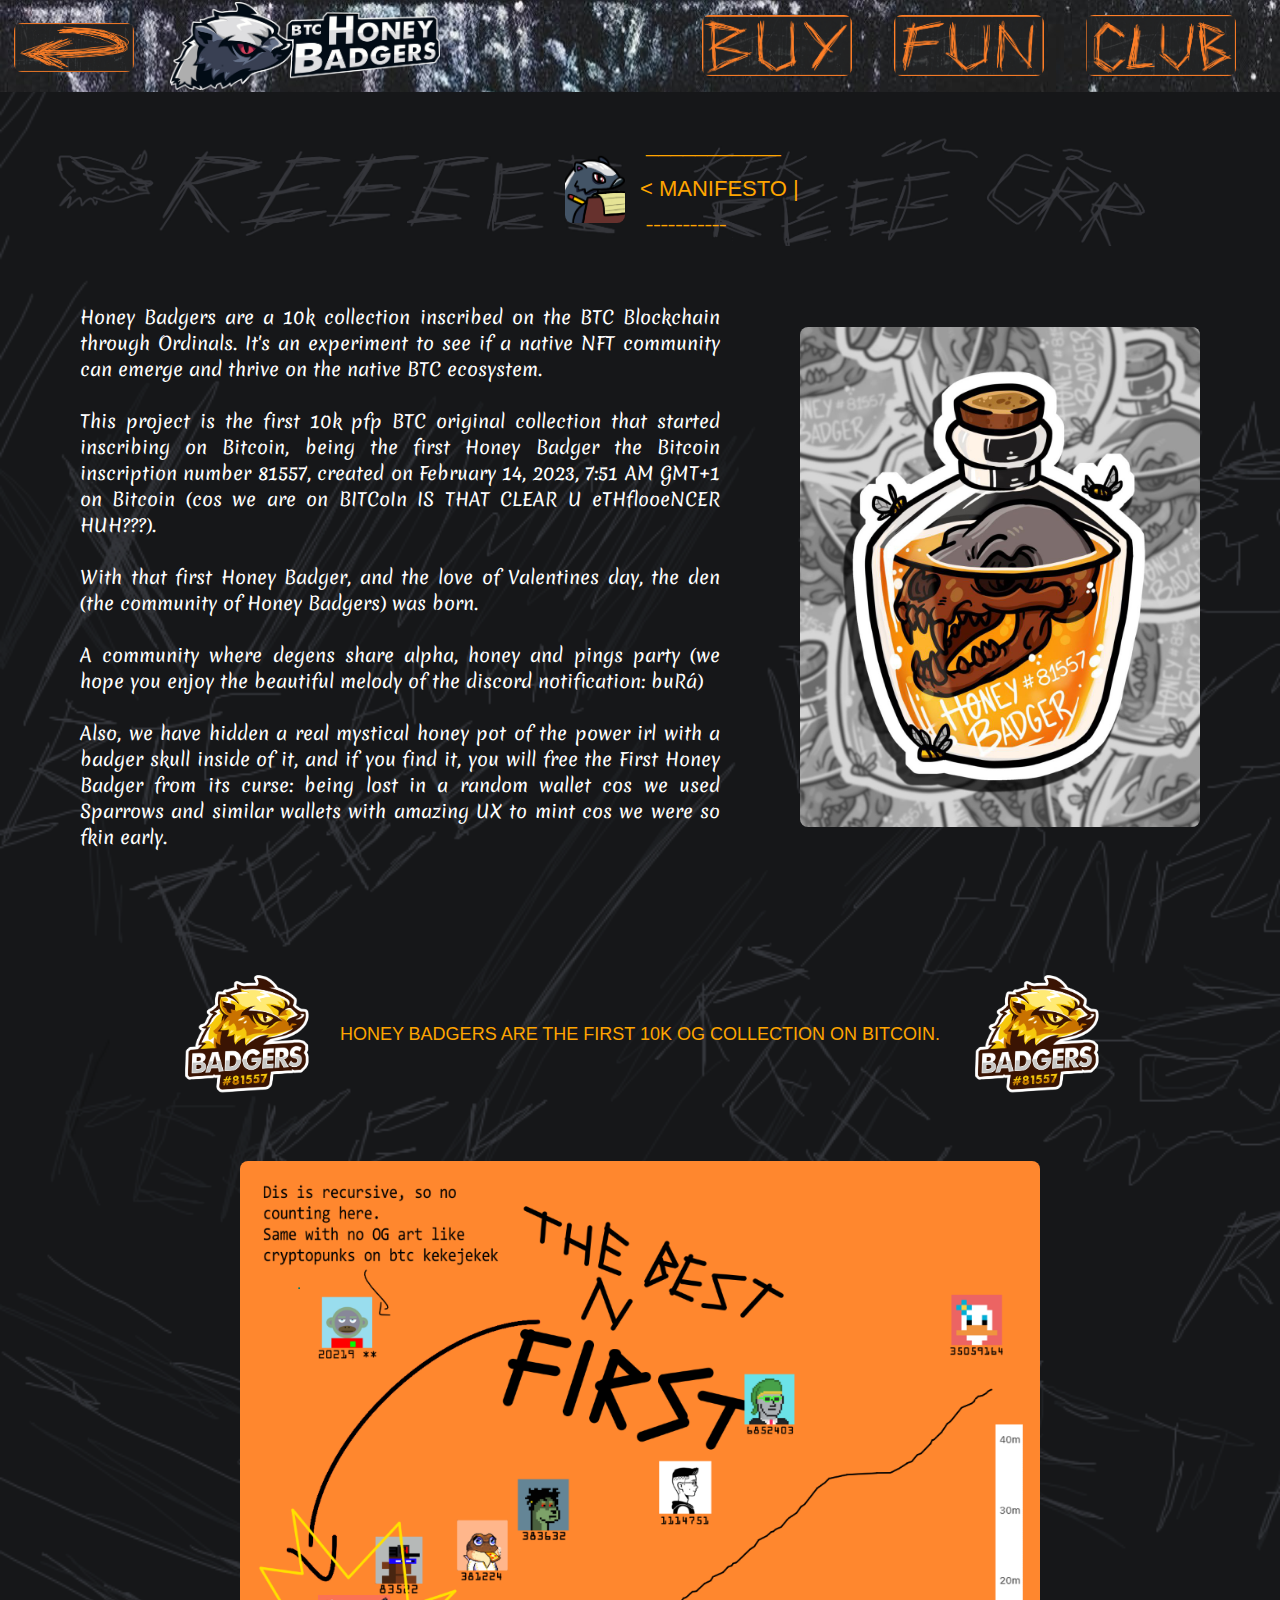
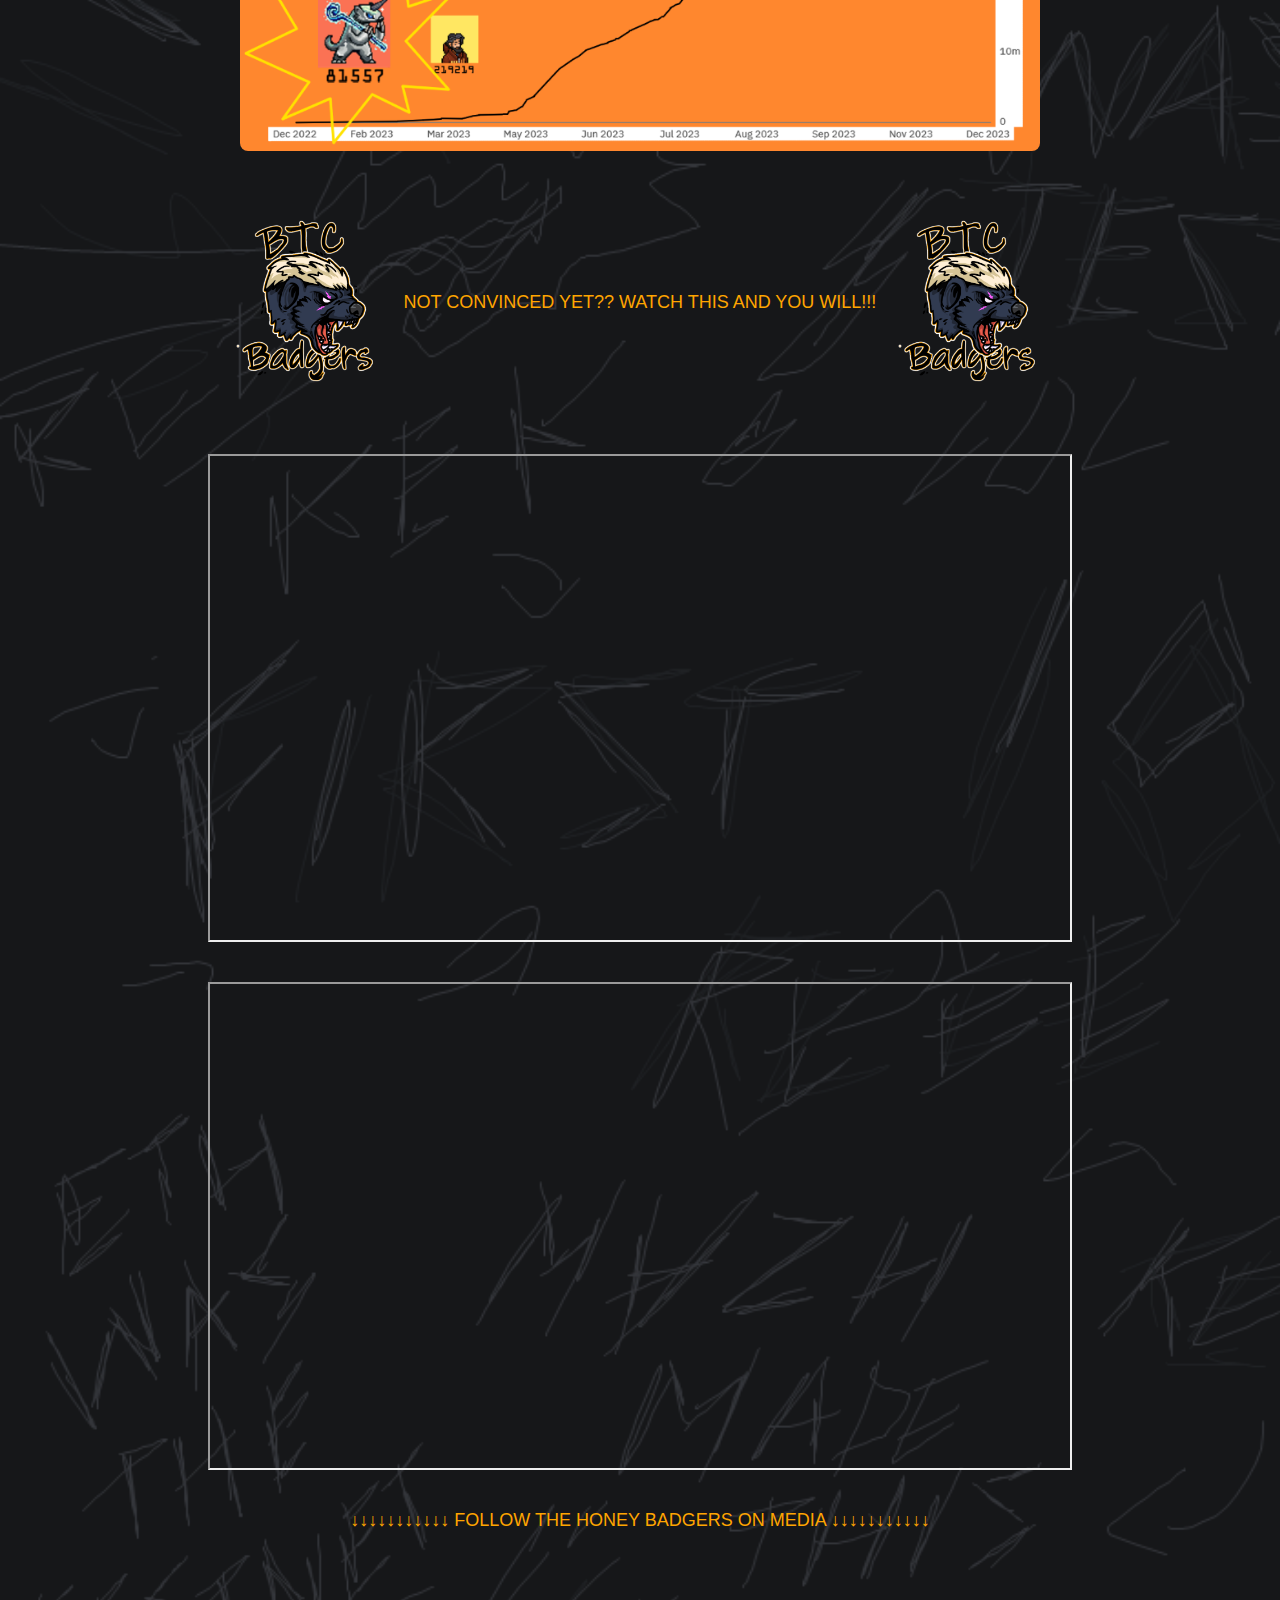
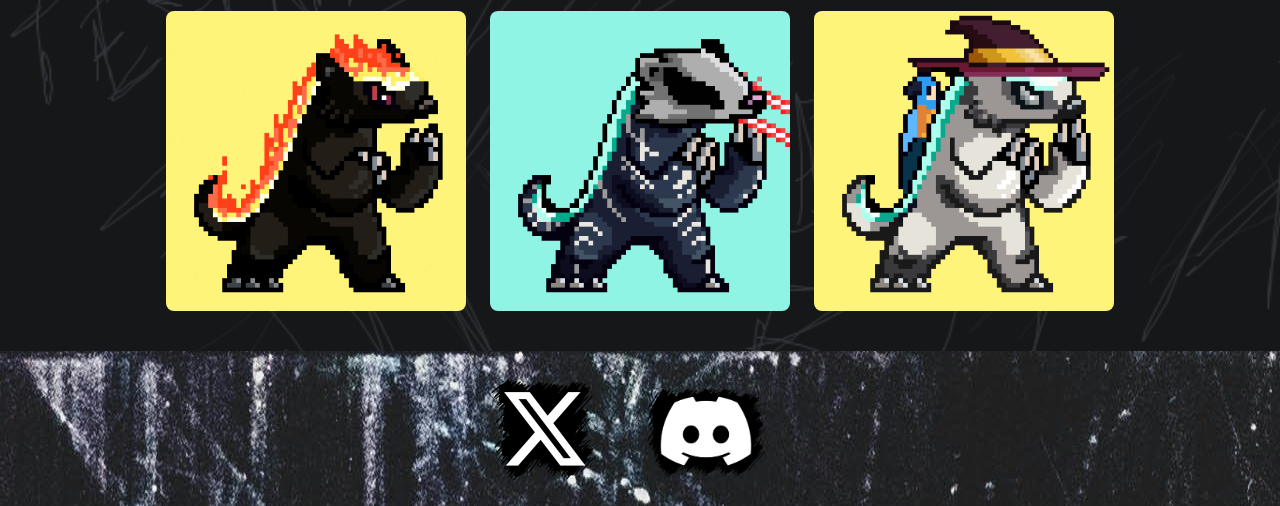
<file: menu/about/about.html>
<!DOCTYPE html>
<html lang="en">

<head>
  <meta charset="UTF-8">
  <meta name="viewport" content="width=device-width, initial-scale=1.0">
  <link rel="preconnect" href="https://fonts.googleapis.com">

  <link rel="preconnect" href="https://fonts.gstatic.com" crossorigin>
  <link href="https://fonts.googleapis.com/css2?family=Merienda:wght@300..900&display=swap" rel="stylesheet">

  <title>Honey Badgers Bitcoin</title>
  
  <link rel="stylesheet" href="about.css">
  <link rel="icon" href="./pics/icon.png" type="image/x-icon" />
  
  
</head>

<body>
  <body>
    <header class="header" id="myHeader">
      <a href="../../index.html" class="back-button-mobile">
        <button>
          <img src="./pics/buttonbasemob.png" alt="Home" style="width: 50px; " border="0" />
        </button>
      </a>
      <nav>
        <a href="../../index.html" style="margin-top: 20px;" class="back-button">
          <button style="margin-right: 30px;">
            <img src="./pics/back.png" alt="Home" style="width: 120px; " border="0" />
          </button>
        </a>
  
        <img src="./pics/logo4.png" alt="Logo" class="logo" >

      <a href="https://magiceden.io/ordinals/marketplace/honey_badgers" target="_blank" style="margin-top: 12px;" class="mobile-button">    
        <button>
          <img src="./pics/buttonME.png" alt="Join the den!!" style="width: 150px; object-fit: contain" 
          border="0" />
        </button>
      </a>

      <a href="https://honeybadgers.fun/" target="_blank" style="margin-top: 12px;" class="mobile-button">  
        <button>
          <img src="./pics/buttonfun.png" alt="Create a Honey Badger Offchain!" style="width: 150px;
          object-fit: contain" border="0" />
        </button>
      </a>

      <a href="https://badgers.club/" target="_blank" style="margin-top: 12px;" class="mobile-button">  
        <button>
          <img src="./pics/buttonclub.png" alt="Sweep!!" style="width: 150px; object-fit: contain"
          border="0" />
        </button>
      </a>
    </nav>

  </header>

  <!-- Manifesto Section -->

  <div
    style="display: flex; margin-bottom:0px; background-image: url('./pics/MANIFESTOBCK.jpg'); background-size: cover;">
    <mm style="flex:1;">
      <img src="./pics/notes.png" alt="Logo 1" style="width: 60px; margin-right: 15px;" align="right" ;>
    </mm>
    <mm style="flex:1;">
      <m>&nbsp___________</m>
      <br>
      <m>
        < MANIFESTO |</m>
          <br>
          <m>&nbspˉˉˉˉˉˉˉˉˉˉˉ</m>
    </mm>
  </div>

  <div style="margin-top:0px" class="manifesto-box">
    <div class="manifesto-text">
      <p> Honey Badgers are a 10k collection inscribed on the BTC Blockchain through Ordinals.
        It's an experiment to see if a native NFT community can emerge and thrive on the native BTC ecosystem.
        <br><br>
        This project is the first 10k pfp BTC original collection that started inscribing on Bitcoin, being the first
        Honey
        Badger the Bitcoin inscription number 81557, created on February 14, 2023, 7:51 AM GMT+1 on Bitcoin (cos we are
        on BITCoIn IS THAT CLEAR U eTHflooeNCER HUH???).
        <br><br>
        With that first Honey Badger, and the love of Valentines day, the den (the community of Honey Badgers) was born.
        <br><br>
        A community where degens share alpha, honey and pings party (we hope you enjoy the beautiful melody of the
        discord notification: buRá)
        <br><br>
        Also, we have hidden a real mystical honey pot of the power irl with a
        badger skull inside of it, and if you find it, you will free the First Honey Badger
        from its curse: being lost in a random wallet cos we used Sparrows and similar wallets with amazing UX
        to mint cos we were so fkin early.
      </p>

    </div>
    <div style="flex: 1;">
      <img id="honeyPotImage" src="./pics/honey.jpg" alt="Honey Pot Image" style="width: 400px;">
    </div>

  </div>

  <!-- Logo and Text Section -->
  <div>
    <img src="./pics/logo_mascot_gold.png" alt="Logo 1" class="side-logo">
    <r>HONEY BADGERS ARE THE FIRST 10K OG COLLECTION ON BITCOIN.</r>
    <img src="./pics/logo_mascot_gold.png" alt="Logo 1" class="side-logo">
  </div>

  <!-- Graph Section -->
  <div>
    <img id="imglaptop" src="./pics/badgersdebes.png" alt="Big Picture" style="width: 800px;">
    <img id="imgmobile" src="./pics/badgersdebes2.png" alt="Big Picture" style="width: 800px;">

  </div>

  <!-- Logo and Text Section -->
  <div>
    <img src="./pics/logo.png" alt="Logo 2" class="side-logo">
    <r>NOT CONVINCED YET?? WATCH THIS AND YOU WILL!!!</r>
    <img src="./pics/logo.png" alt="Logo 2"  class="side-logo">
  </div>

  <!-- Video Section -->
  <div>
    <iframe width="860" height="484" src="https://www.youtube.com/embed/4r7wHMg5Yjg?si=Ie8wbKXwGuqmrvUM"
      title="YouTube video player of honey badgers' documentary" frameborder="80" allow="accelerometer; autoplay; clipboard-write; encrypted-media; 
        gyroscope; picture-in-picture; web-share" allowfullscreen>
    </iframe>
  </div>

  <div>
    <iframe width="860" height="484" src="https://www.youtube.com/embed/c36UNSoJenI?si=v3BgtYCUC0NM6az6"
      title="YouTube video player of Stoffel, the honey badger that can escape from anywhere!" frameborder="80" allow="accelerometer; autoplay; clipboard-write; encrypted-media; 
        gyroscope; picture-in-picture; web-share" allowfullscreen>
    </iframe>
  </div>


  <div>
    <r>↓↓↓↓↓↓↓↓↓↓↓ FOLLOW THE HONEY BADGERS ON MEDIA ↓↓↓↓↓↓↓↓↓↓↓</r>
  </div>

  <!-- Community Honey Badgers Section -->

  <div class="image-container">
    <div class="image-wrapper">
      <img class="BadgerShowcase" src="./pics/honeybadgers/badger0.png" alt="Akva">
      <img class="BadgerShowcase" src="./pics/honeybadgers/badger1.png" alt="Rodrigo">
      <img class="BadgerShowcase" src="./pics/honeybadgers/badger2.png" alt="Operating">

      <img class="BadgerShowcase" src="./pics/honeybadgers/badgerl.png" alt="Mazh">
      <img class="BadgerShowcase" src="./pics/honeybadgers/badgerk.png" alt="r2">
      
      <img class="BadgerShowcase" src="./pics/honeybadgers/badger3.png" alt="AwesomeKush">
      <img class="BadgerShowcase" src="./pics/honeybadgers/badger4.png" alt="oVoXoY">
      <img class="BadgerShowcase" src="./pics/honeybadgers/badger5.png" alt="Marcon">
      <img class="BadgerShowcase" src="./pics/honeybadgers/badger6.png" alt="lgorfb">
      <img class="BadgerShowcase" src="./pics/honeybadgers/badger7.png" alt="milky">
      <img class="BadgerShowcase" src="./pics/honeybadgers/badger8.png" alt="Gogo">
      <img class="BadgerShowcase" src="./pics/honeybadgers/badger9.png" alt="llmurdock">
      <img class="BadgerShowcase" src="./pics/honeybadgers/badgera.png" alt="Cozer">
      <img class="BadgerShowcase" src="./pics/honeybadgers/badgerb.png" alt="Hash">
      <img class="BadgerShowcase" src="./pics/honeybadgers/badgerc.png" alt="zachkag">
      <img class="BadgerShowcase" src="./pics/honeybadgers/badgerd.png" alt="Badger">
      <img class="BadgerShowcase" src="./pics/honeybadgers/badgere.png" alt="Christmas">
      <img class="BadgerShowcase" src="./pics/honeybadgers/badgerf.png" alt="Quokka">
      <img class="BadgerShowcase" src="./pics/honeybadgers/badgerg.png" alt="Ducking">
      <img class="BadgerShowcase" src="./pics/honeybadgers/badgerh.png" alt="Itchatoshi">
      <img class="BadgerShowcase" src="./pics/honeybadgers/badgeri.png" alt="Zimmer">
      <img class="BadgerShowcase" src="./pics/honeybadgers/badgerj.png" alt="CaliOG">      
    </div>
  </div>


  <footer>
    <nav>
      <a href="https://x.com/HoneyBadgersBtc" target="_blank">  
        <button>
          <img src="./pics/xlogo.png" alt="Twitter/X" style="width: 120px;" border="0" />
        </button>
      </a>
      
      <a href="https://discord.gg/HoneyBadgers" target="_blank" style="margin-top: 20px;">  
        <button onclick="window.open('https://discord.gg/HoneyBadgers','_blank')">
          <img src="./pics/discord-mark-white.png" alt="Discord" style="width: 120px;" border="0" />
        </button>
      </a>

    </nav>
  </footer>
</body>

<script src="about.js"></script>

</html>
</file>
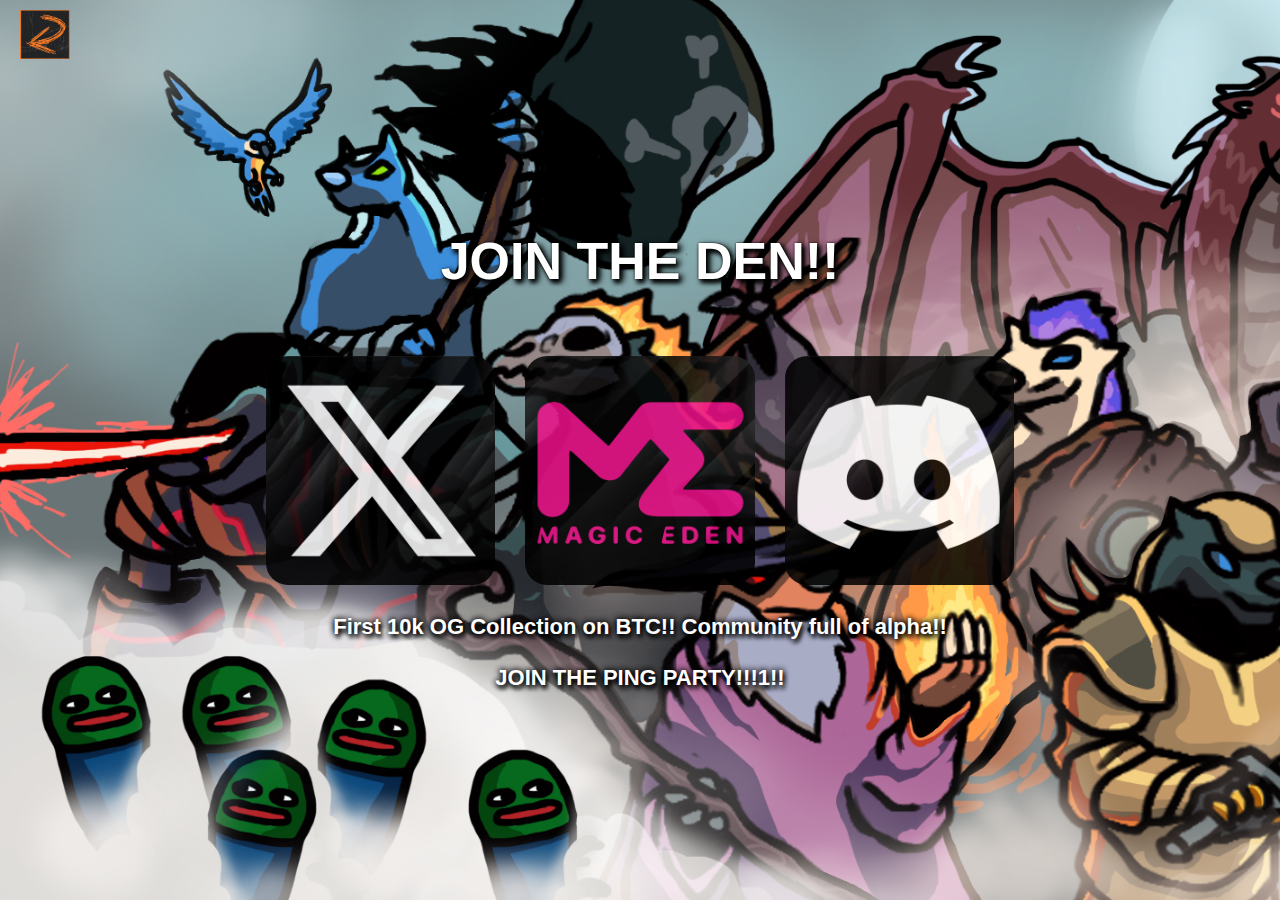
<file: menu/community/community.html>
<!DOCTYPE html>
<html lang="en">
<head>
    <meta charset="UTF-8">
    <meta name="viewport" content="width=device-width, initial-scale=1.0">
    <title>Honey Badgers Community</title>
    <link rel="stylesheet" href="community.css">
    <link rel="icon" href="./pics/icon.png" type="image/x-icon"/>
</head>
<body>
    <a href="../../index.html" class="back-button-mobile">
        <buttonback>
          <img src="./pics/buttonbasemob.png" alt="Home" style="width: 50px; " border="0" />
        </buttonback>
    </a>


    <div class="container">
        <h1 class="title">JOIN THE DEN!!</h1>

        <div class="buttons">

        <a href="https://x.com/HoneyBadgersBtc" target="_blank" class="button">  
            <div id="buttonLeft">
                <img src="./pics/xlogo.png" alt="Follow on X">
                <span class="text">Follow us on X!!!</span>
            </div>
        </a>

        <a href="https://magiceden.io/ordinals/marketplace/honey_badgers" target="_blank" class="button">  
            <div id="buttonRight">
                <img src="./pics/melogo.png" alt="Buy a Honey Badger on Magic Eden">
                <span class="text">Get yourself a Honey Badger!!!</span>
            </div>
        </a>

        <a href="https://www.discord.gg/honeybadgers" target="_blank" class="button">  
            <div id="buttonMiddle">
                <img src="./pics/dclogo.png" alt="Follow on Discord">
                <span class="text">Join the den on Discord</span>
            </div>
        </a>
                       
    </div>

    <h1 class="bottompage"> First 10k OG Collection on BTC!! Community full of alpha!!</h1>
    <h1 class="bottompage"> JOIN THE PING PARTY!!!1!!</h1>
    </div>
    
</body>
</html>
</file>
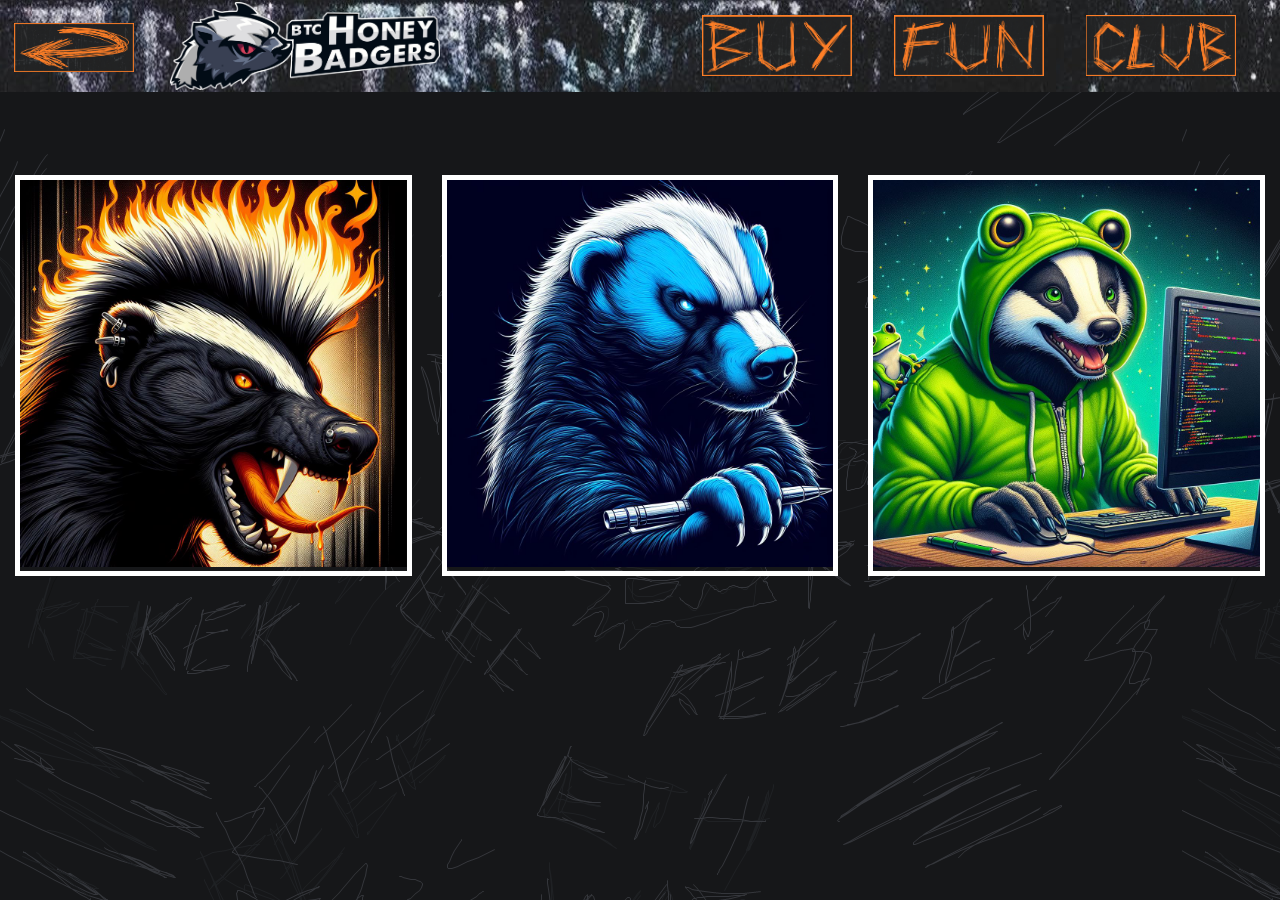
<file: menu/founders/founders.html>
<!DOCTYPE html>
<html lang="en">
<head>
  <meta charset="UTF-8">
  <meta name="viewport" content="width=device-width, initial-scale=1.0">
  <title>Honey Badgers Team</title>
  <link rel="stylesheet" href="founders.css">
  <link rel="icon" href="./pics/icon.png" type="image/x-icon"/>
</head>


<body>
  <header class="header" id="myHeader">
    <a href="../../index.html" class="back-button-mobile">
        <button>
          <img src="./pics/buttonbasemob.png" alt="Home" style="width: 50px; " border="0" />
        </button>
    </a>
    <nav>
      <a href="../../index.html" style="margin-top: 20px;" class="back-button">
        <button style="margin-right: 30px;">
          <img src="./pics/back.png" alt="Home" style="width: 120px; " border="0" />
        </button>
      </a>

      <img src="./pics/logo4.png" alt="Logo" class="logo" >

    <a href="https://magiceden.io/ordinals/marketplace/honey_badgers" target="_blank" style="margin-top: 12px;" class="mobile-button">    
      <button>
        <img src="./pics/buttonME.png" alt="Join the den!!" style="width: 150px; object-fit: contain" 
        border="0" />
      </button>
    </a>

    <a href="https://honeybadgers.fun/" target="_blank" style="margin-top: 12px;" class="mobile-button">  
      <button>
        <img src="./pics/buttonfun.png" alt="Create a Honey Badger Offchain!" style="width: 150px;
        object-fit: contain" border="0" />
      </button>
    </a>

    <a href="https://badgers.club/" target="_blank" style="margin-top: 12px;" class="mobile-button">  
      <button>
        <img src="./pics/buttonclub.png" alt="Sweep!!" style="width: 150px; object-fit: contain"
        border="0" />
      </button>
    </a>
  </nav>

</header>


  <container>
    <div style="display: flex; ">
      
      <a href="https://x.com/Akva556" target="_blank" class="founder">  
        <div>
          <img class="founder-img" src="./pics/f1.jpg" alt="Founder 1">
          <div class="founder-text">
            <r>AKVA</r>
            <p>FOUNDER OF HONEY BADGERS, HE HAD THE IDEA OF MAKING THIS COLLECTION ON FEBRUARY 7th 2023 AT 15:01 BECAUSE BITCOIN'S SPIRIT ANIMAL ENLIGHTENED HIM, ALPHA PROVIDORRR AND CEO OF STACKS COS HE CREATED THE PROTOCOL STX20 AND BROKE THE CHAIN BY INCREASING THE TOTAL NUMBER OF MEMPOOL TRANSACTIONS BY REEEEEEEEEEEEEEEEE</p>
          </div>
        </div>
      </a>

      <a href="https://x.com/DesenhistaRedn" target="_blank" class="founder">  
        <div>
          <img class="founder-img" src="./pics/f2.jpg" alt="Founder 2">
          <div class="founder-text">
            <r>DESENHISTAREDN</r>
            <p>CHEAP FIVER ARTIST THAT BROUGHT TO LIFE THE HONEY BADGERS IN A CANVAS OF 64x64 PIXELS INSTEAD OF 32x32 COS 32x32 IS SHIT RIGHT? HE ALSO CREATED ALL THE CUSTOMIZED EMOJIS IN THE HONEY BADGERS DISCORD AND MADE SEVERAL ART PIECES FOR IRL AND VIRTUAL EVENTS, AS LONG AS FOR ANNOUNCEMENTS AND POSTS ON X</p>
          </div>
        </div>
      </a>

      <a href="https://x.com/operatingcan" target="_blank" class="founder">  
        <div>
          <img class="founder-img" src="./pics/f3.jpg" alt="Founder 3">
          <div class="founder-text">
            <r>OPERATINGCAN</r>
            <p>CREATOR OF THE LAUNCHING PAGE </p>
              <b style="color: orange;"> HTTPS://HONEYBADGERS.BTCMINT.APP</b>
            <p>THANKS TO HIM WE WERE ABLE TO BRING THE HONEY BADGERS TO THE BITCOIN BLOCKCHAIN STARTING THE COLLECTION EVEN BEFORE 100K INSCRIPTIONS MILESTONE WAS ACHIEVED. HE IS ALSO THE CREATOR OF LILSAPOS, ANOTHER GREAT ORDINALS PROJECT YOU SHOULD CHECK ANON</p>
          </div>
        </div> 
      </a>
      
    </div>

  </container>
  

  <script src="founders.js"></script>
</body>
</html>
</file>
<file: menu/about/about.css>
body {
    font-family: Arial, sans-serif;
    margin: 0;
    padding: 0;
    background-image:url("./pics/fondopic.png");
    background-size: cover;
}

header {
    text-align: center;
    background-image:url("./pics/webheader.jpg");
    padding: 2px 0;

    z-index: 1000;
}

.logo {
    max-width: 270px; 
    margin-right: 90px;
}
.back-button-mobile{
   display:none;
  }

.side-logo {
    width: 150px; 
    margin: 20px;
}

nav {
    display: flex;
    justify-content: center;
}

.manifesto-box{
    display: flex; 
}

/* On PC the image for PC appears, on mobile, the image for mobile does it*/
#imglaptop{
    display: block;
}
#imgmobile{
    display: none;
}

/* Mobile and Tablet version under 768 px */
@media (max-width: 851px) {
    .logo {
        display: none;
    }

    .side-logo{
        width: 115px; 
        margin: 20px;
    }
    .back-button {
        display: none;
    }
    #honeyPotImage {
        display: none;
    }
    .manifesto-box{
        display: block;
    }

    .manifesto-text{
        flex: 0;
        margin: 10px;

    }

    #imglaptop{
        display: none;
    }
    #imgmobile{
        display: block;
        max-width: 100%;
    }

    nav {
        display: flex;
        flex-wrap: wrap; 
        justify-content: center; 
    }
    .back-button-mobile{
        display: block;
        z-index: 1050;
        top: 20px;
        left: 10px; 
        position: absolute;
      }

    /* Divide menu in 2 rows */
    .mobile-button:nth-child(1),
    .mobile-button:nth-child(2) {
        flex: 0 1 auto; 
        margin: 10px; 
        justify-content: center; 
    }

    .mobile-button:nth-child(3) {
        flex: 0 1 100%; 
        text-align: center;
        display: flex;
        justify-content: center; 
        margin-top: 10px;
    }
}


@media (min-width: 1200px) {
    .logo {
        margin-right: 20%; 
    }
    
}


@media (min-width: 1300px) {
    .logo {
        margin-right: 25%; 
    }
}

/* Further increase margin on very wide screens */
@media (min-width: 1400px) {
    .logo {
        margin-right: 30%; 
    }
}

@media (min-width: 1750px) {
    .logo {
        margin-right: 40%; 
    }
}

@media (min-width: 2000px) {
    .logo {
        margin-right: 45%; 
    }
}


main {
    display: flex;
    justify-content: space-between;
    margin: 10px;
    align-items: center;
    text-align: center;
}

footer {
    text-align: center;
    background-image:url("./pics/webheader.jpg");
    padding: 15px 0;
    
}

div{
    color: white;
    display: flex;
    justify-content: center;
    align-items: center;
    margin:40px;
}

button{
    border: none;
    cursor: pointer;
    appearance: none;
    background-color: inherit;
    transition: transform .7s ease-in-out;
    margin-right: 30px;

}

button:hover{
    transform: scale(1.1);
}


p{
    font-size: 18px; 
    font-family: "Merienda", cursive;
    color: white;
    text-align: justify;
}


.buttoncontainer p{
    margin-top: 0px; 
    font-family: 'consolas';
    font-size: 14px;
    color: white;
}

r{
    font-size: 18px; 
    font-family: 'AGRESSIVE', sans-serif; /* Custom font */
    color: orange;
    display: flex;
    justify-content: center;
    align-items: center;
    text-align: center;
}
m{
    font-size: 22px; 
    font-family: Consolas, sans-serif;
    color: orange;
    display: flex;
}

/* Sticky class */
.sticky {
position: fixed;
top: 0;
width: 100%
}

.sticky + .content {
padding-top: 102px;
}


/* Image */

.image-container {
    overflow: hidden;
    max-width: 948px; 
    margin: 0 auto;
}

.image-wrapper {
    display: flex;
    gap: 1.5rem; 
    /* Animation defined in JavaScript */
}

.image-wrapper > * {
    flex: 0 0 300px; 
    height: 300px;   
}

img {
    width: 100%;
    height: 100%;
    object-fit: cover;
    display: block;
    border-radius: .5rem;
}
</file>
<file: menu/community/community.css>
body, html {
    margin: 0;
    padding: 0;
    height: 100%;
    overflow: hidden;
    background-image: url("./pics/banner.png");
    background-size: cover;
    font-family: 'AGRESSIVE', sans-serif; /* Custom font */
}

.back-button-mobile{
    display: block;
    z-index: 1050;
    top: 10px;
    left: 20px; 
    position: absolute;
  }

.container {
    display: flex;
    flex-direction: column;
    height: 100%;
    justify-content: center; 
    align-items: center; 
    padding: 1px;
}

.title {
    font-size: 52px; 
    margin-bottom: 20px;
    color: white;
    text-shadow: 2px 4px 4px rgba(0, 0, 0, 0.9),4px 2px 6px black,0px 0px 2px black; /* Add black shadow */
}


.bottompage {
    font-size: 22px; 
    margin-top: 10px; 
    color: white;
    text-shadow: 2px 4px 4px rgba(0, 0, 0, 0.9),0px 0px 6px black,0px 0px 6px black; /* Add black shadow */
}

.buttons {
    display: flex;
    margin-top: 30px;
    margin-right: 250px;
    margin-left: 250px;
}

.button {
    flex: 1;
    position: relative; 
    overflow: hidden;
    cursor: pointer;
    transition: all 0.3s ease;
    opacity: 0.86; /* Buttons semitransparent */
    margin: 15px;
    
}

.button img {
    width: 100%;
    height: auto;
    border-radius: 22px;
}



.text {
    position: absolute;
    top: 50%;
    left: 50%;
    transform: translate(-50%, -50%);
    opacity: 0;
    transition: opacity 0.3s ease;
    color: white;
    text-align: center;
    text-shadow: 2px 4px 4px rgba(0, 0, 0, 0.9),0px 0px 6px black,0px 0px 6px black; /* Add black shadow */
}

.button:hover {
    flex-grow: 1.2;
    opacity: 1;
}
.button:not(:hover) {
    flex-grow: 0.9; /* Unselected buttons become smaller */
}

.button:hover .text {
    opacity: 1;
}


/* Mobile version under 768 px */
@media (max-width: 767px) {

    .title {
        text-align: center;
    }
    
    .bottompage {
        text-align: center;
    }

    .buttons {
        margin-right: 25px;
        margin-left: 25px;
    }

    .text {
        display: none;
    }

}


/* Tablet version under 1100 px */
@media (max-width: 1099px) {

    .title {
        text-align: center;
    }
    
    .bottompage {
        text-align: center;
    }

    .buttons {
        margin-right: 25px;
        margin-left: 25px;
    }

    .text {
        display: none;
    }

}
</file>
<file: menu/founders/founders.css>
html, body {
  height: 100%; 
  margin: 0;
  padding: 0;
  display: flex;
  flex-direction: column; 
}

body {
  background-image: url('./pics/fondopic.png');
  background-size: auto; 
  background-position: top left; 
  background-repeat: repeat; /* Repeat the background image to cover all gaps */
  min-height: 100vh; 
  background-attachment: scroll; 
  margin: 0;
  padding: 0;
  display: block; 
}


  header {
    width: 100%; 
    text-align: center;
    background-image:url("./pics/webheader.jpg");
    padding: 2px 0;
    position: absolute; 
    z-index: 998;
  }

  container {
    display: flex;
    justify-content: center;
    align-items: center;
    flex-direction: column;
    width: 100%;
    height: auto; 
    margin-top: 60px;
    padding: 100px 0 0 0; 
    overflow: visible; 
}

  .wrapper {
    display: flex;
    justify-content: center; /* Horizontally center */
    align-items: center; 
    flex-direction: row; /* Display images side by side */
    width: 100%;
    height: auto;
  }

nav {
  display: flex;
  justify-content: center;
}

button{
  border: none;
  cursor: pointer;
  appearance: none;
  background-color: inherit;
  transition: transform .7s ease-in-out;
  margin-right: 30px;

}

button:hover{
  transform: scale(1.1);
}



.logo {
  max-width: 270px; 
  margin-right: 90px;
}

.back-button-mobile{
  display: none;
}




.founder {
  flex: 1;
  position: relative;
  overflow: hidden;
  display: flex;
  justify-content: center;
  align-items: center;
  cursor: pointer;
  margin: 15px; 
  border: 5px solid #ffffff;
  transition: border-color 0.3s ease;
  
}
  
  .founder:hover .founder-img {
    transform: scale(1.2);
    filter: brightness(50%);
  }
  
  .founder-text {
    position: absolute;
    top: 50%;
    left: 50%;
    transform: translate(-50%, -50%);
    color: #fff;
    text-align: center;
    opacity: 0;
    transition: opacity 0.3s ease;
  }
  
  .founder:hover .founder-text {
    opacity: 1;
  }
  
  .founder-img {
    width: 100%;
    height: 100%;
    transition: transform 0.3s ease, filter 0.3s ease;
  }

  .home-button {
    position: absolute;
    top: 20px;
    left: 20px;
    z-index: 999;
  }

  .home-button:hover {
    transform: scale(1.2);
    cursor: pointer;
  }

  r {
    color: white;
    text-align: center;
    font-size: 27px; 
    font-family: consolas;
    text-shadow: 2px 4px 4px rgba(0, 0, 0, 0.9),0px 0px 6px black,0px 0px 6px black; /* Add black shadow */
  }
  p {
    color: white;
    text-align: center;
    font-size: 16px; 
    font-family: consolas;
  }


/* Mobile version under 768 px */
@media (max-width: 767px) {

  /* Menu */
  .logo {
      display: none;
  }
  .back-button {
      display: none;
  }
  .back-button-mobile{
    display: block;
    z-index: 1050;
    top: 20px;
    left: 10px; 
    position: absolute;
  }
  nav {
      display: flex;
      flex-wrap: wrap; 
      justify-content: center; 
  }

  /* Divide menu in 2 rows */
    .mobile-button:nth-child(1),
    .mobile-button:nth-child(2) {
        flex: 0 1 auto; 
        margin: 10px; 
        justify-content: center; 
    }

    .mobile-button:nth-child(3) {
        flex: 0 1 100%; 
        text-align: center;
        display: flex;
        justify-content: center; 
        margin-top: 10px;
    }

  /* Founder images */
  div[style*="display: flex"] {
    flex-direction: column; /* Stack elements vertically */
    align-items: center; 
  }

  .founder {
    width: 90%; 
    margin: 10px 0;
    flex-direction: column; 
    height: auto; 
  }

  .founder-img {
    width: 100%; 
    height: auto; 
  }

  .founder-text {
    position: absolute;
    padding: 10px;
    opacity: 1; 
    color: white;
    background: rgba(0, 0, 0, 0.5); /* Easier to read */
    width: 100%; 
    text-align: center;
    box-sizing: border-box; 
    z-index: 100;
  }


}

@media (min-width: 1200px) {
  .logo {
      margin-right: 20%; 
  }
}

@media (min-width: 1300px) {
  .logo {
      margin-right: 25%; 
  }
}

/* Further increase margin on very wide screens */

@media (min-width: 1400px) {
  .logo {
      margin-right: 30%; 
  }
}

@media (min-width: 1750px) {
  .logo {
      margin-right: 40%;
  }
}

@media (min-width: 2000px) {
  .logo {
      margin-right: 45%; 
  }
}
</file>
